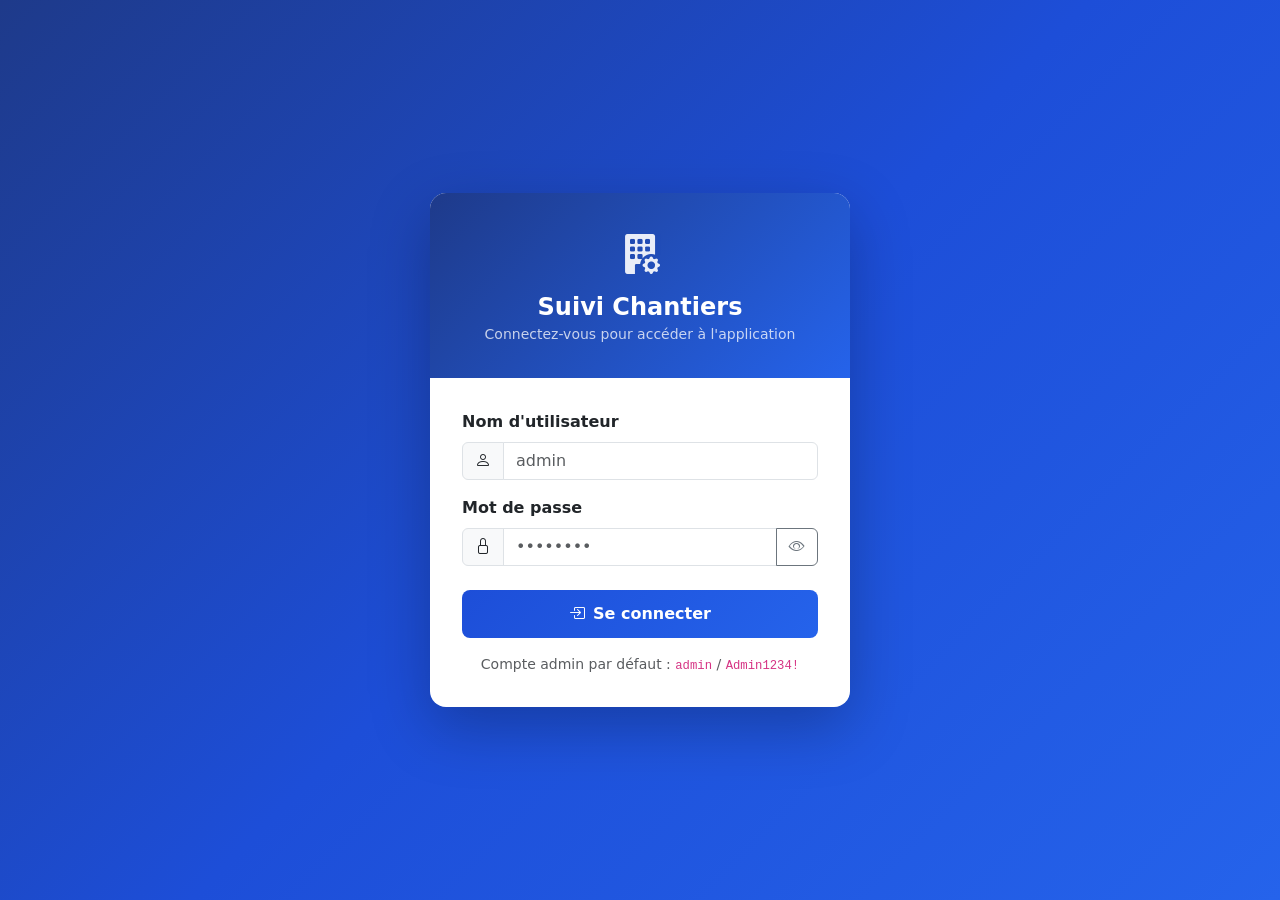
<file: templates/login.html>
<!DOCTYPE html>
<html lang="fr">
<head>
  <meta charset="UTF-8">
  <meta name="viewport" content="width=device-width, initial-scale=1.0">
  <title>Connexion — Suivi Chantiers</title>
  <link rel="stylesheet" href="https://cdn.jsdelivr.net/npm/bootstrap@5.3.2/dist/css/bootstrap.min.css">
  <link rel="stylesheet" href="https://cdn.jsdelivr.net/npm/bootstrap-icons@1.11.3/font/bootstrap-icons.css">
  <style>
    body {
      min-height: 100vh;
      background: linear-gradient(135deg, #1e3a8a 0%, #1d4ed8 50%, #2563eb 100%);
      display: flex; align-items: center; justify-content: center;
    }
    .login-card {
      width: 100%; max-width: 420px;
      background: #fff; border-radius: 16px;
      box-shadow: 0 20px 60px rgba(0,0,0,.25);
      overflow: hidden;
    }
    .login-header {
      background: linear-gradient(135deg, #1e3a8a, #2563eb);
      color: #fff; padding: 2rem; text-align: center;
    }
    .login-header i { font-size: 2.5rem; opacity: .9; }
    .login-body { padding: 2rem; }
    .form-control:focus { border-color: #2563eb; box-shadow: 0 0 0 .2rem rgba(37,99,235,.25); }
    .btn-login {
      background: linear-gradient(135deg, #1d4ed8, #2563eb);
      border: none; color: #fff; padding: .75rem;
      font-weight: 600; border-radius: 8px; width: 100%;
      transition: opacity .2s;
    }
    .btn-login:hover { opacity: .9; color: #fff; }
    .alert { border-radius: 8px; }
  </style>
</head>
<body>
  <div class="login-card">
    <div class="login-header">
      <i class="bi bi-building-fill-gear d-block mb-2"></i>
      <h4 class="fw-bold mb-0">Suivi Chantiers</h4>
      <small class="opacity-75">Connectez-vous pour accéder à l'application</small>
    </div>
    <div class="login-body">
      <div id="error-msg" class="alert alert-danger d-none" role="alert"></div>
      <form id="login-form">
        <div class="mb-3">
          <label class="form-label fw-semibold">Nom d'utilisateur</label>
          <div class="input-group">
            <span class="input-group-text"><i class="bi bi-person"></i></span>
            <input type="text" class="form-control" id="username"
                   placeholder="admin" autocomplete="username" required>
          </div>
        </div>
        <div class="mb-4">
          <label class="form-label fw-semibold">Mot de passe</label>
          <div class="input-group">
            <span class="input-group-text"><i class="bi bi-lock"></i></span>
            <input type="password" class="form-control" id="password"
                   placeholder="••••••••" autocomplete="current-password" required>
            <button class="btn btn-outline-secondary" type="button"
                    onclick="togglePwd()" tabindex="-1">
              <i class="bi bi-eye" id="pwd-eye"></i>
            </button>
          </div>
        </div>
        <button type="submit" class="btn btn-login" id="btn-login">
          <i class="bi bi-box-arrow-in-right me-2"></i>Se connecter
        </button>
      </form>
      <p class="text-center text-muted small mt-3 mb-0">
        Compte admin par défaut : <code>admin</code> / <code>Admin1234!</code>
      </p>
    </div>
  </div>

  <script>
    function togglePwd() {
      const i = document.getElementById('password');
      const e = document.getElementById('pwd-eye');
      if (i.type === 'password') { i.type = 'text';     e.className = 'bi bi-eye-slash'; }
      else                       { i.type = 'password'; e.className = 'bi bi-eye'; }
    }

    document.getElementById('login-form').addEventListener('submit', async (e) => {
      e.preventDefault();
      const btn = document.getElementById('btn-login');
      btn.disabled = true; btn.innerHTML = '<span class="spinner-border spinner-border-sm me-2"></span>Connexion…';

      const res  = await fetch('/api/auth/login', {
        method: 'POST',
        headers: { 'Content-Type': 'application/json' },
        body: JSON.stringify({
          username: document.getElementById('username').value,
          password: document.getElementById('password').value,
        })
      });
      const data = await res.json();
      if (res.ok) {
        window.location.href = data.role === 'admin' ? '/' : '/';
      } else {
        const err = document.getElementById('error-msg');
        err.textContent = data.error || 'Erreur de connexion';
        err.classList.remove('d-none');
        btn.disabled = false;
        btn.innerHTML = '<i class="bi bi-box-arrow-in-right me-2"></i>Se connecter';
      }
    });
  </script>
</body>
</html>
</file>
